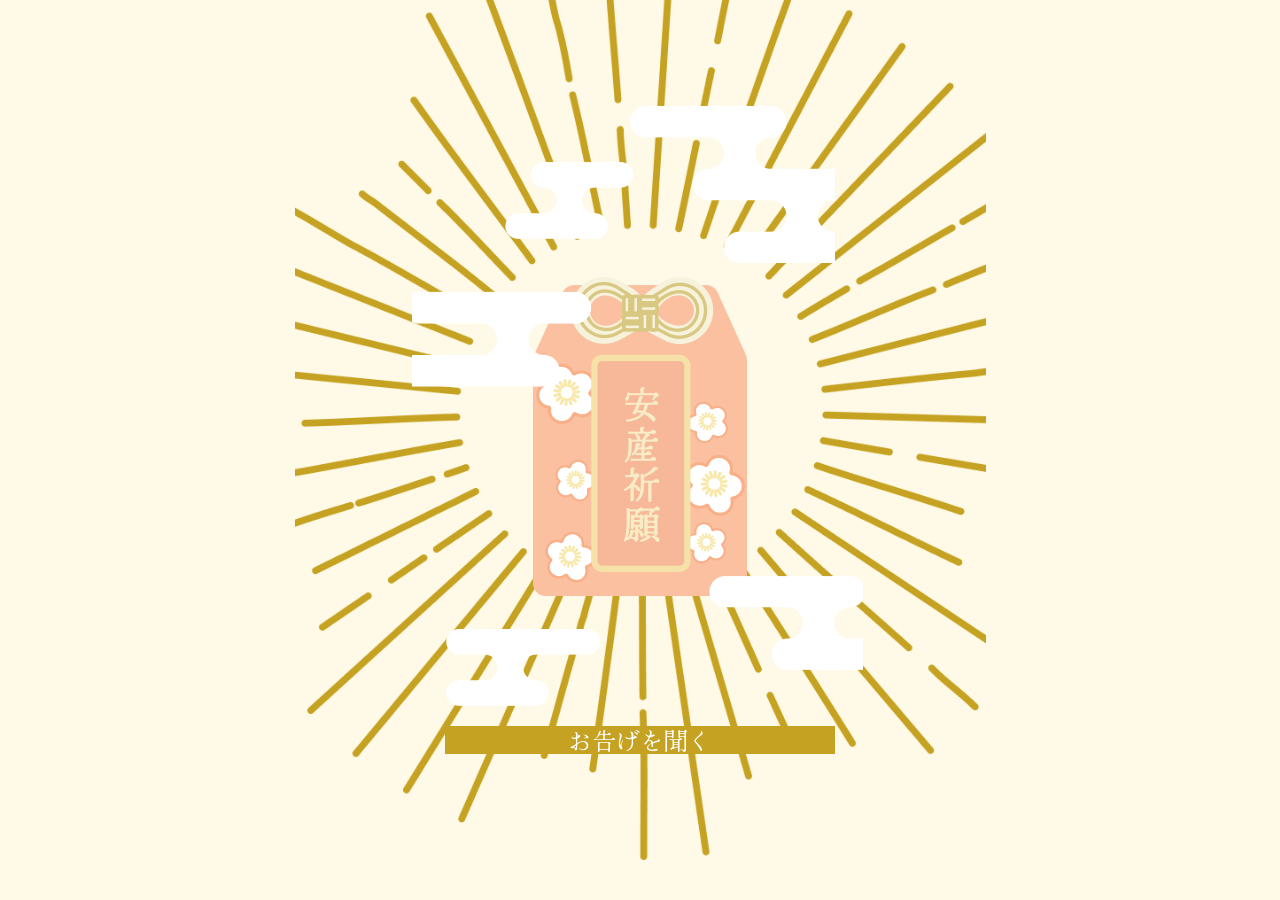
<file: index.html>
<!DOCTYPE html>
<html lang="jp">
<head>
    <meta charset="UTF-8">
    <meta name="viewport" content="width=device-width, initial-scale=1.0">
    <title>安産祈願お守り</title>
    <link rel="preconnect" href="https://fonts.googleapis.com">
<link rel="preconnect" href="https://fonts.gstatic.com" crossorigin>
<link href="https://fonts.googleapis.com/css2?family=Hina+Mincho&display=swap" rel="stylesheet">
    <link rel="stylesheet" href="assets/css/normalize.css">
    <link rel="stylesheet" href="assets/css/style.css">
    <script src="assets/js/script.js" defer></script>
</head>
<body>
    <div class="anzan">
        <section class="inner">
            <!-- <h1 class="anzan-headline">安産お守り</h1> -->
            <div class="anzan-scene">
                <div class="cloud-container egasumi-1">
                    <img src="assets/images/egasumi-1.png" alt="">
                </div>
                <div class="cloud-container egasumi-2">
                    <img src="assets/images/egasumi-2.png" alt="">
                </div>
                <div class="cloud-container egasumi-3">
                    <img src="assets/images/egasumi-3.png" alt="">
                </div>
                <div class="cloud-container egasumi-4">
                    <img src="assets/images/egasumi-4.png" alt="">
                </div>
                <div class="cloud-container egasumi-5">
                    <img src="assets/images/egasumi-5.png" alt="">
                </div>
                <div class="anzan-result">
                    <img class="result" id="js-result" src="assets/images/omamori.png" alt="安産祈願">
                </div>
            </div>
            <button type="button" class="anzan-button" id="js-button">お告げを聞く</button>
        </section>
    </div>
</body>
</html>
</file>
<file: assets/css/style.css>
@charset "UTF-8";

/* nomalize.css追記事項 */
*,
*::before,
*::after{
    margin: 0;
    padding: 0;
    box-sizing: border-box;
}

body{
    background-color: #FFFAE7;
    background-image: url(../images/gokou.png);
    background-position: center calc(50% - 40px);
    background-repeat: no-repeat;
    background-size: contain;
    height: 100dvh;
    display: flex;
    justify-content: center;
    align-items: center;
}

img{
    width: 100%;
    height: auto;
    vertical-align: bottom;
}

a{
  color: #333;
  text-decoration: none;
}

.anzan-scene{
  position: relative;
  width: 390px;
  height: 580px;
  display: flex;
  justify-content: center;
  align-items: center;
}

.cloud-container{
  position: absolute;
}

.egasumi-1{top: -40px; right: 0;}
.egasumi-2{top: calc(111px/2 - 40px); left: calc(119px/2);}
.egasumi-3{top: calc(370px/2 - 40px); left: calc(-66px/2);}
.egasumi-4{bottom: 20px; left: calc(2px/2);}
.egasumi-5{bottom: calc(83px/2 + 15px); right: calc(-55px/2);}

.egasumi-1 img { width: 206px;}
.egasumi-2 img { width: 129px;}
.egasumi-3 img { width: 180px;}
.egasumi-4 img { width: 154px;}
.egasumi-5 img { width: 154px;}

.result{
  width: 214px;
}

.inner{
  max-width: 390px;
  width: 100%;
  display: flex;
  flex-direction: column;
  justify-content: center;
}

.anzan-button{
  font-family: "Hina Mincho", serif;
  font-size: calc(24rem/16);
  border: none;
  background-color: #C6A222;
  color: #fff;
  -webkit-appearance: none;
}

@keyframes float{
  0%   {transform: translateY(0px);}
  50%  {transform: translateY(-8px);}
  100% {transform: translateY(0px);}
}

.cloud-container{
  animation: float 4s ease-in-out infinite;
}

.egasumi-1 { animation-delay: 0s; }
.egasumi-2 { animation-delay: 0.6s; }
.egasumi-3 { animation-delay: 1.2s; }
.egasumi-4 { animation-delay: 1.8s; }
.egasumi-5 { animation-delay: 2.4s; }
</file>
